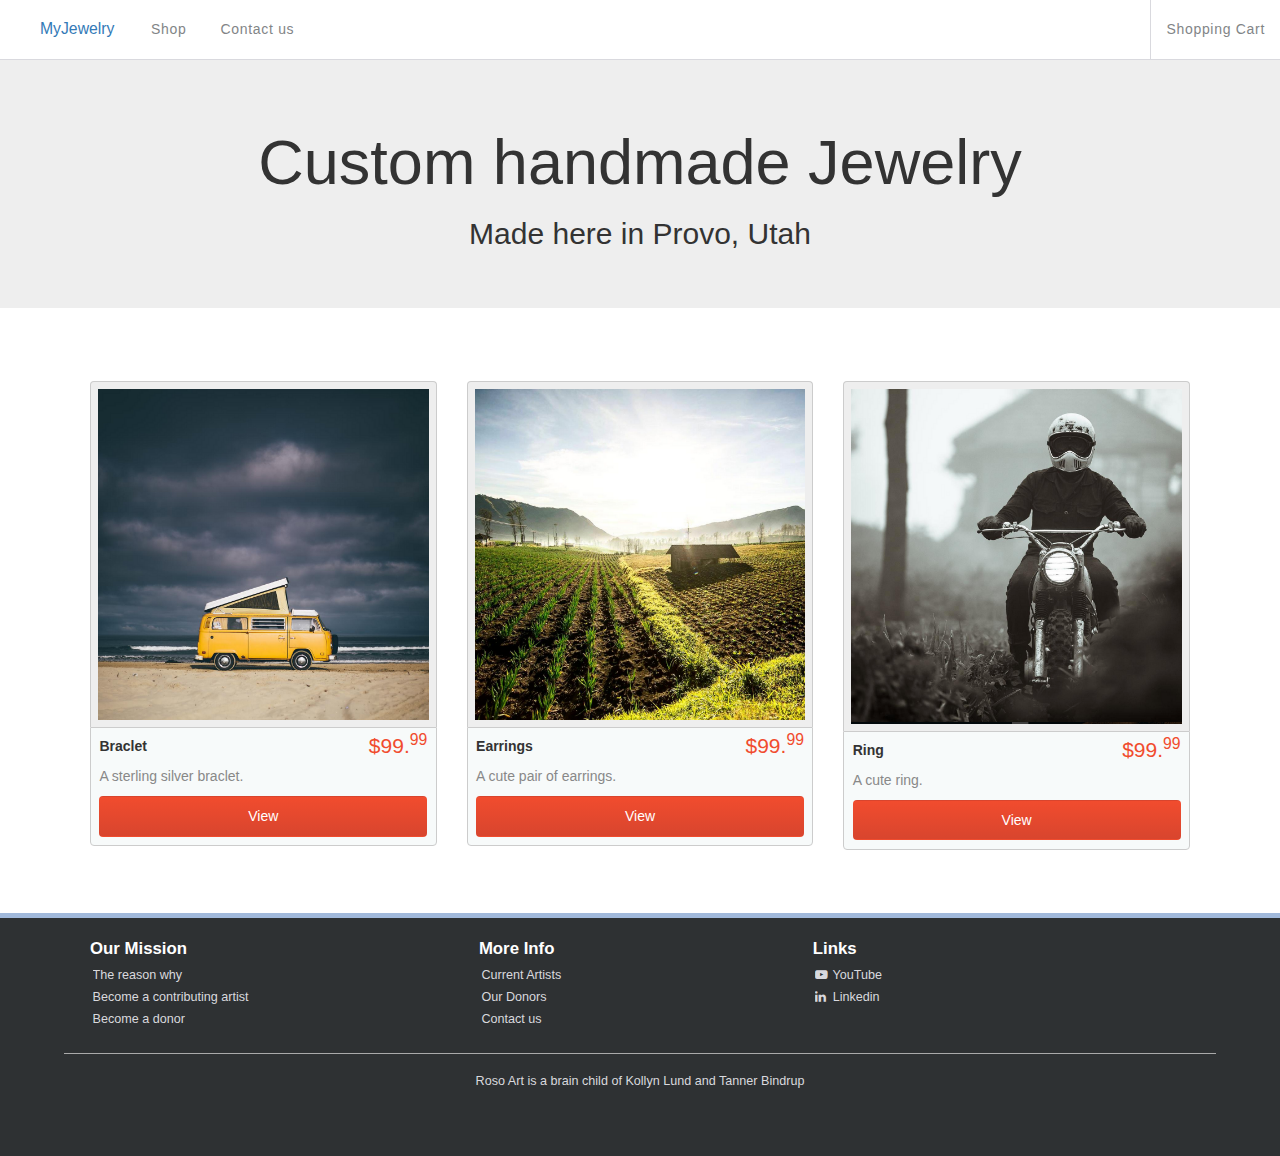
<file: index.html>
<!DOCTYPE html>
<html>
<head>
	<title>Stripe</title>
	<link href="sass/main.css" media="screen, projection" rel="stylesheet" type="text/css" />
	<link rel="stylesheet" href="https://maxcdn.bootstrapcdn.com/font-awesome/4.4.0/css/font-awesome.min.css">
	<link rel="stylesheet" href="https://maxcdn.bootstrapcdn.com/bootstrap/3.3.5/css/bootstrap.min.css">

</head>
<body>
	<header>
		<ul class="primary-menu">	
			<h1 class="site-logo">
				<a href="index.html">MyJewelry</a>
			</h1>
			<li class="primary-menu-link">
				<a href="gallery.html">Shop</a>
			</li>
			<li class="primary-menu-link">
				<a href="contact.html">Contact us</a>
			</li>
		</ul>
			<li class="primary-menu-link nav-cart">
				<a href="shoppingcart.html">Shopping Cart</a>
			</li>
			<div class="clearfix"></div>
	</header>

<div class="jumbotron">
  <h1>Custom handmade Jewelry</h1>
  <h2>Made here in Provo, Utah</h2>
<!--   <h2><button type="button" class="btn btn-primary btn-lg">Learn About Our Vision</button></h2> -->
</div>

<div class="wrapper">

	<div class="col-sm-12 product-container">
		
	</div>

	<div class="row">


     <div class="col-sm-4 product-container">
			<div class="product-header">
				<img class="thumb-img" src="img/aaron-1.png" alt="Crazy Pic By Aaron Brimhall">
			</div>

			<div class="product-main">
				<div class="product-info">
					<div class="top-line">
						<p class="artist-name">Braclet</p>
						<div class="price">$99.<sup>99</sup></div>
						<div class="clearfix"></div>
					</div>

					<p class="description">A sterling silver braclet.</p>			

					<a href="product.html"><button class="btn" id="btn-add-to-cart-mobile">View</button></a>
	
				</div>
			</div>
		</div>


     <div class="col-sm-4 product-container">
			<div class="product-header">
				<img class="thumb-img" src="img/aaron-2.png" alt="Crazy Pic By Aaron Brimhall">
			</div>

			<div class="product-main">
				<div class="product-info">
					<p class="artist-name">Earrings</p><span class="price">$99.<sup>99</sup></span>
					<p class="description">A cute pair of earrings. </p>
					
					<a href="product.html"><button class="btn" id="btn-add-to-cart-mobile">View</button></a>

				</div>
			</div>
		</div>


     <div class="col-sm-4 product-container">
			<div class="product-header">
				<img class="thumb-img" src="img/aaron-3.png" alt="Crazy Pic By Aaron Brimhall">
			</div>

			<div class="product-main">
				<div class="product-info">
					<p class="artist-name">Ring</p><span class="price">$99.<sup>99</sup></span>
					<p class="description">A cute ring. </p>
					
					<a href="product.html"><button class="btn" id="btn-add-to-cart-mobile">View</button></a>

				</div>
			</div>
		</div>




	</div>

</div>
















<div class="footer-wrapper">
    <div class="footer">
    	<div class="column-left footer-column">
			<h3 class="footer-title">Our Mission</h3>
			<p><a href="index.php">The reason why</a></p>
			<p><a href="index.php">Become a contributing artist</a></p>
			<p><a href="index.php">Become a donor</a></p>
			<p><a href="index.php"></a></p>
		</div>

		<div class="column-center footer-column">
			<h3 class="footer-title">More Info</h3>
			<p><a href="index.php">Current Artists</a></p>
			<p><a href="index.php">Our Donors</a></p>			
			<p><a href="index.php">Contact us</a></p>

		</div>


		<div class="column-right footer-column">
			<h3 class="footer-title">Links</h3>
			<p><a href="https://www.youtube.com/user/fireboxstove"><i class="fa fa-youtube-play"></i> YouTube</a></p>
			<p><a href="https://www.linkedin.com/pub/byu-technology-transfer/82/48b/a97"><i class="fa fa-linkedin"></i> Linkedin</a></p>
		</div>
    </div>
    <p id="copyright">Roso Art is a brain child of Kollyn Lund and Tanner Bindrup</p>
</div>





<script src="https://ajax.googleapis.com/ajax/libs/jquery/1.11.3/jquery.min.js"></script>
<script src="js/jquery.js" type="text/javascript" charset="utf-8"></script>


</body>
</html>
</file>
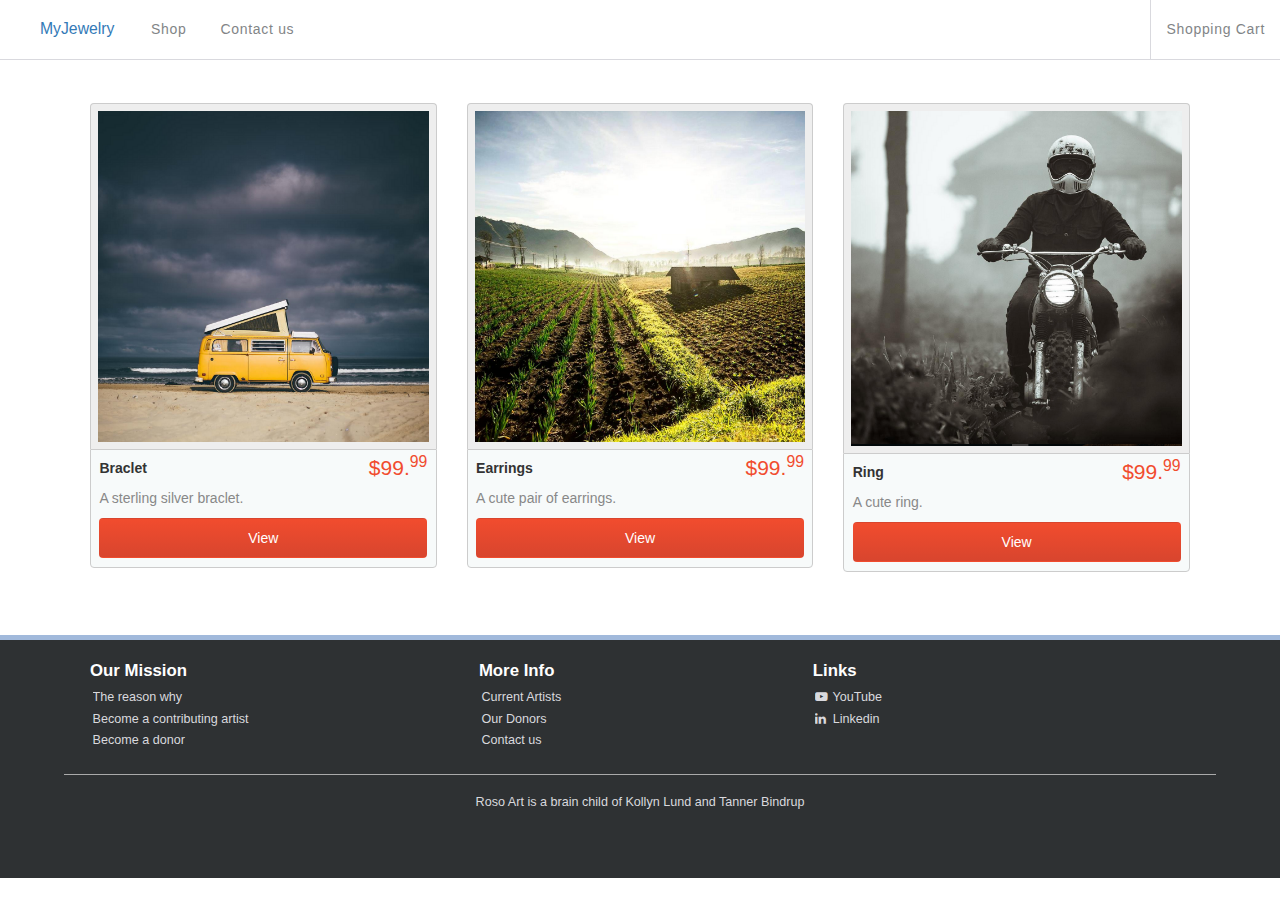
<file: gallery.html>
<!DOCTYPE html>
<html>
<head>
	<title>Roso Art</title>
	<link href="sass/main.css" media="screen, projection" rel="stylesheet" type="text/css" />
	<link rel="stylesheet" href="https://maxcdn.bootstrapcdn.com/font-awesome/4.4.0/css/font-awesome.min.css">
	<link rel="stylesheet" href="https://maxcdn.bootstrapcdn.com/bootstrap/3.3.5/css/bootstrap.min.css">

</head>
<body>
	<header>
		<ul class="primary-menu">	
			<h1 class="site-logo">
				<a href="index.html">MyJewelry</a>
			</h1>
			<li class="primary-menu-link">
				<a href="gallery.html">Shop</a>
			</li>
			<li class="primary-menu-link">
				<a href="contact.html">Contact us</a>
			</li>
		</ul>
			<li class="primary-menu-link nav-cart">
				<a href="shoppingcart.html">Shopping Cart</a>
			</li>
			<div class="clearfix"></div>
	</header>

<div class="wrapper">

	<div class="col-sm-12 product-container">
		
	</div>

	<div class="row">



     <div class="col-sm-4 product-container">
			<div class="product-header">
				<img class="thumb-img" src="img/aaron-1.png" alt="Crazy Pic By Aaron Brimhall">
			</div>

			<div class="product-main">
				<div class="product-info">
					<div class="top-line">
						<p class="artist-name">Braclet</p>
						<div class="price">$99.<sup>99</sup></div>
						<div class="clearfix"></div>
					</div>

					<p class="description">A sterling silver braclet.</p>			

					<a href="product.html"><button class="btn" id="btn-add-to-cart-mobile">View</button></a>
	
				</div>
			</div>
		</div>


     <div class="col-sm-4 product-container">
			<div class="product-header">
				<img class="thumb-img" src="img/aaron-2.png" alt="Crazy Pic By Aaron Brimhall">
			</div>

			<div class="product-main">
				<div class="product-info">
					<p class="artist-name">Earrings</p><span class="price">$99.<sup>99</sup></span>
					<p class="description">A cute pair of earrings. </p>
					
					<a href="product.html"><button class="btn" id="btn-add-to-cart-mobile">View</button></a>

				</div>
			</div>
		</div>


     <div class="col-sm-4 product-container">
			<div class="product-header">
				<img class="thumb-img" src="img/aaron-3.png" alt="Crazy Pic By Aaron Brimhall">
			</div>

			<div class="product-main">
				<div class="product-info">
					<p class="artist-name">Ring</p><span class="price">$99.<sup>99</sup></span>
					<p class="description">A cute ring. </p>
					
					<a href="product.html"><button class="btn" id="btn-add-to-cart-mobile">View</button></a>

				</div>
			</div>
		</div>




	</div>

</div>
















<div class="footer-wrapper">
    <div class="footer">
    	<div class="column-left footer-column">
			<h3 class="footer-title">Our Mission</h3>
			<p><a href="index.php">The reason why</a></p>
			<p><a href="index.php">Become a contributing artist</a></p>
			<p><a href="index.php">Become a donor</a></p>
			<p><a href="index.php"></a></p>
		</div>

		<div class="column-center footer-column">
			<h3 class="footer-title">More Info</h3>
			<p><a href="index.php">Current Artists</a></p>
			<p><a href="index.php">Our Donors</a></p>			
			<p><a href="index.php">Contact us</a></p>

		</div>


		<div class="column-right footer-column">
			<h3 class="footer-title">Links</h3>
			<p><a href="https://www.youtube.com/user/fireboxstove"><i class="fa fa-youtube-play"></i> YouTube</a></p>
			<p><a href="https://www.linkedin.com/pub/byu-technology-transfer/82/48b/a97"><i class="fa fa-linkedin"></i> Linkedin</a></p>
		</div>
    </div>
    <p id="copyright">Roso Art is a brain child of Kollyn Lund and Tanner Bindrup</p>
</div>





<script src="https://ajax.googleapis.com/ajax/libs/jquery/1.11.3/jquery.min.js"></script>
<script src="js/jquery.js" type="text/javascript" charset="utf-8"></script>


</body>
</html>
</file>
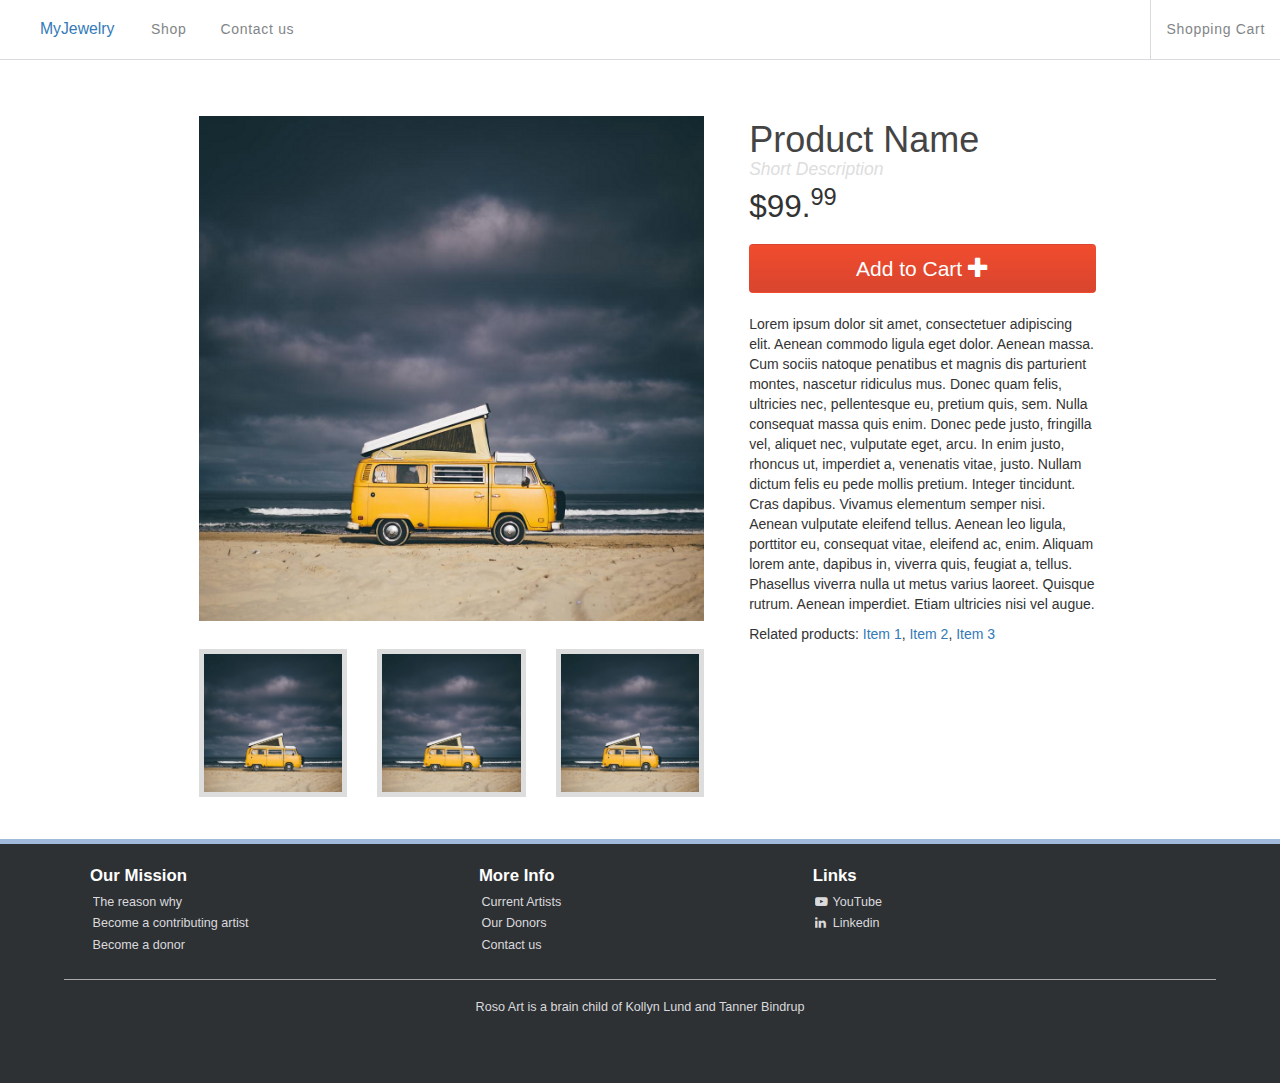
<file: product.html>
<!DOCTYPE html>
<html>
<head>
	<title>Roso Art</title>
	<link href="sass/main.css" media="screen, projection" rel="stylesheet" type="text/css" />
	<link rel="stylesheet" href="https://maxcdn.bootstrapcdn.com/font-awesome/4.4.0/css/font-awesome.min.css">
	<link rel="stylesheet" href="https://maxcdn.bootstrapcdn.com/bootstrap/3.3.5/css/bootstrap.min.css">

</head>
<body>
	<header>
		<ul class="primary-menu">	
			<h1 class="site-logo">
				<a href="index.html">MyJewelry</a>
			</h1>
			<li class="primary-menu-link">
				<a href="gallery.html">Shop</a>
			</li>
			<li class="primary-menu-link">
				<a href="contact.html">Contact us</a>
			</li>
		</ul>
			<li class="primary-menu-link nav-cart">
				<a href="shoppingcart.html">Shopping Cart</a>
			</li>
			<div class="clearfix"></div>
	</header>


<div class="wrapper" id="landing-page">


	<div class="row">
		<div class="col-sm-6 col-sm-offset-1">
			<div class="col-sm-12">
				<img class="product-image-main" src="img/aaron-1.png" alt="Crazy Pic By Aaron Brimhall">
			</div>
			<div class="col-sm-4">
				<img class="product-image-secondary" src="img/aaron-1.png" alt="Crazy Pic By Aaron Brimhall">
			</div>
			<div class="col-sm-4">
				<img class="product-image-secondary" src="img/aaron-1.png" alt="Crazy Pic By Aaron Brimhall">
			</div>
			<div class="col-sm-4">
				<img class="product-image-secondary" src="img/aaron-1.png" alt="Crazy Pic By Aaron Brimhall">
			</div>						
		</div>
		<div class="col-sm-4">
			<h1 class="product-name">Product Name</h1>
			<h3 class="product-short-description">Short Description</h3>
			<h3 class="product-price">$99.<sup>99</sup></h3>
			<a href="shoppingcart.html"><button type="submit" class="btn add-to-cart" > Add to Cart <span class="glyphicon glyphicon-plus"></span></button></a>
			<p class="product-description">Lorem ipsum dolor sit amet, consectetuer adipiscing elit. Aenean commodo ligula eget dolor. Aenean massa. Cum sociis natoque penatibus et magnis dis parturient montes, nascetur ridiculus mus. Donec quam felis, ultricies nec, pellentesque eu, pretium quis, sem. Nulla consequat massa quis enim. Donec pede justo, fringilla vel, aliquet nec, vulputate eget, arcu. In enim justo, rhoncus ut, imperdiet a, venenatis vitae, justo. Nullam dictum felis eu pede mollis pretium. Integer tincidunt. Cras dapibus. Vivamus elementum semper nisi. Aenean vulputate eleifend tellus. Aenean leo ligula, porttitor eu, consequat vitae, eleifend ac, enim. Aliquam lorem ante, dapibus in, viverra quis, feugiat a, tellus. Phasellus viverra nulla ut metus varius laoreet. Quisque rutrum. Aenean imperdiet. Etiam ultricies nisi vel augue. </p>

			<p>Related products: <a href="product.html">Item 1</a>, <a href="product.html">Item 2</a>, <a href="product.html">Item 3</a></p>

		</div>








	</div>

</div>
















<div class="footer-wrapper">
    <div class="footer">
    	<div class="column-left footer-column">
			<h3 class="footer-title">Our Mission</h3>
			<p><a href="index.php">The reason why</a></p>
			<p><a href="index.php">Become a contributing artist</a></p>
			<p><a href="index.php">Become a donor</a></p>
			<p><a href="index.php"></a></p>
		</div>

		<div class="column-center footer-column">
			<h3 class="footer-title">More Info</h3>
			<p><a href="index.php">Current Artists</a></p>
			<p><a href="index.php">Our Donors</a></p>			
			<p><a href="index.php">Contact us</a></p>

		</div>


		<div class="column-right footer-column">
			<h3 class="footer-title">Links</h3>
			<p><a href="https://www.youtube.com/user/fireboxstove"><i class="fa fa-youtube-play"></i> YouTube</a></p>
			<p><a href="https://www.linkedin.com/pub/byu-technology-transfer/82/48b/a97"><i class="fa fa-linkedin"></i> Linkedin</a></p>
		</div>
    </div>
    <p id="copyright">Roso Art is a brain child of Kollyn Lund and Tanner Bindrup</p>
</div>





<script src="https://ajax.googleapis.com/ajax/libs/jquery/1.11.3/jquery.min.js"></script>
<script src="js/jquery.js" type="text/javascript" charset="utf-8"></script>


</body>
</html>
</file>
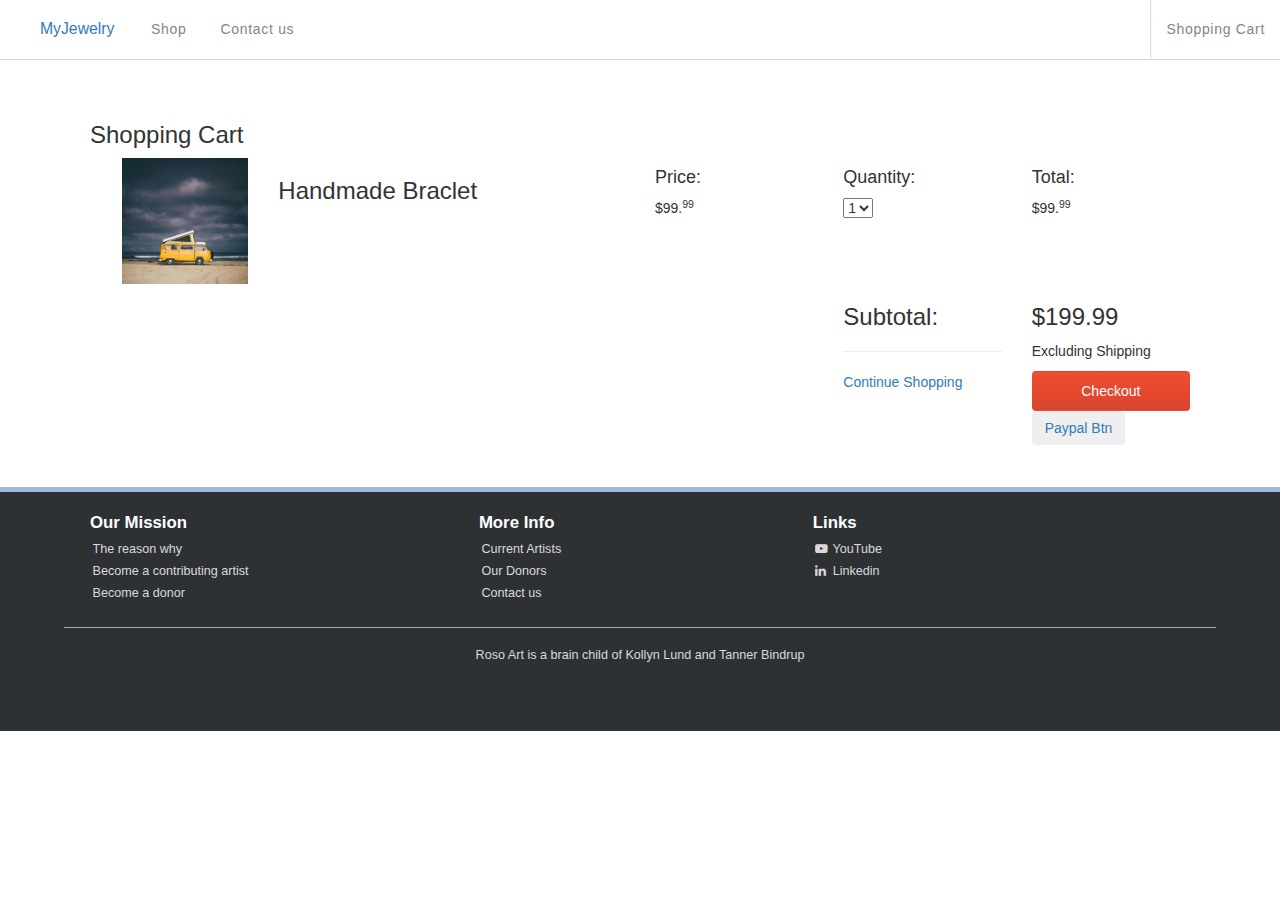
<file: shoppingcart.html>
<!DOCTYPE html>
<html>
<head>
	<title>Roso Art</title>
	<link href="sass/main.css" media="screen, projection" rel="stylesheet" type="text/css" />
	<link rel="stylesheet" href="https://maxcdn.bootstrapcdn.com/font-awesome/4.4.0/css/font-awesome.min.css">
	<link rel="stylesheet" href="https://maxcdn.bootstrapcdn.com/bootstrap/3.3.5/css/bootstrap.min.css">

	<script src="https://maxcdn.bootstrapcdn.com/bootstrap/3.3.5/js/bootstrap.min.js" integrity="sha512-K1qjQ+NcF2TYO/eI3M6v8EiNYZfA95pQumfvcVrTHtwQVDG+aHRqLi/ETn2uB+1JqwYqVG3LIvdm9lj6imS/pQ==" crossorigin="anonymous"></script>

</head>
<body>
	<header>
		<ul class="primary-menu">	
			<h1 class="site-logo">
				<a href="index.html">MyJewelry</a>
			</h1>
			<li class="primary-menu-link">
				<a href="gallery.html">Shop</a>
			</li>
			<li class="primary-menu-link">
				<a href="contact.html">Contact us</a>
			</li>
		</ul>
			<li class="primary-menu-link nav-cart">
				<a href="shoppingcart.html">Shopping Cart</a>
			</li>
			<div class="clearfix"></div>
	</header>


<div class="wrapper" id="shopping-cart">
	<div class="row">
		<div class="col-sm-12">
			<h3>Shopping Cart</h3>
		</div>
	</div>
	<div class="row">
		<div class="col-sm-2">
			<img class="product-image" src="img/aaron-1.png" alt="Crazy Pic By Aaron Brimhall">
		</div>
		<div class="col-sm-4">
			<h3>Handmade Braclet</h3>
		</div>
		<div class="col-sm-2">
			<h4>Price:</h4>
			<p>$99.<sup>99</sup></p>
  	</div>
		<div class="col-sm-2">
			<h4>Quantity:</h4>
			<select>
			  <option value="1">1</option>
			  <option value="2">2</option>
			  <option value="3">3</option>
			  <option value="4">4</option>
			  <option value="5">5</option>
			  <option value="6">6</option>
			  <option value="0">0</option>
			</select>
  	</div>
		<div class="col-sm-1">
			<h4>Total:</h4>
			<p>$99.<sup>99</sup></p>
  	</div>  

  </div>
  <div class="row">
  	<div class="col-sm-2 col-sm-offset-8">
  		<h3>Subtotal:</h3>
  		<hr>
  		<a href="gallery.html"><p>Continue Shopping</a>
  	</div>
  	<div class="col-sm-2">
  		<h3>$199.99</h3>
  		<p>Excluding Shipping</p>
  		<a href="gallery.html"><button class="btn" id="btn-add-to-cart-mobile">Checkout</button></a>
  		<a href="gallery.html"><button class="btn">Paypal Btn</button></a>
  	</div>
  		
  		
  		
  	</div>

  </div>





</div>
















<div class="footer-wrapper">
    <div class="footer">
    	<div class="column-left footer-column">
			<h3 class="footer-title">Our Mission</h3>
			<p><a href="index.php">The reason why</a></p>
			<p><a href="index.php">Become a contributing artist</a></p>
			<p><a href="index.php">Become a donor</a></p>
			<p><a href="index.php"></a></p>
		</div>

		<div class="column-center footer-column">
			<h3 class="footer-title">More Info</h3>
			<p><a href="index.php">Current Artists</a></p>
			<p><a href="index.php">Our Donors</a></p>			
			<p><a href="index.php">Contact us</a></p>

		</div>


		<div class="column-right footer-column">
			<h3 class="footer-title">Links</h3>
			<p><a href="https://www.youtube.com/user/fireboxstove"><i class="fa fa-youtube-play"></i> YouTube</a></p>
			<p><a href="https://www.linkedin.com/pub/byu-technology-transfer/82/48b/a97"><i class="fa fa-linkedin"></i> Linkedin</a></p>
		</div>
    </div>
    <p id="copyright">Roso Art is a brain child of Kollyn Lund and Tanner Bindrup</p>
</div>





<script src="https://ajax.googleapis.com/ajax/libs/jquery/1.11.3/jquery.min.js"></script>
<script src="js/jquery.js" type="text/javascript" charset="utf-8"></script>


</body>
</html>
</file>
<file: sass/main.css>
header {
  width: 100%;
  border-bottom: solid 1px #d9d9de;
  display: block;
  background-color: white;
  margin-top: 0px; }

.site-logo {
  display: inline-block;
  margin: 0;
  margin-right: 1.125em;
  font-size: 100%;
  vertical-align: baseline;
  line-height: 30px;
  font-size: 1.125em;
  text-align: left;
  white-space: nowrap; }
  .site-logo img {
    height: 25px; }
  @media (max-width: 550px) {
    .site-logo {
      width: 100%;
      text-align: center;
      margin-left: 0px; } }
  @media (max-width: 550px) {
    .site-logo {
      display: block;
      margin: .5em auto;
      padding: 1em !important;
      width: 100%; } }

.primary-menu {
  width: 68%;
  margin: 0px 0px 0px 0px;
  display: inline-block; }
  @media (max-width: 550px) {
    .primary-menu {
      padding-left: 0px;
      width: 100%; } }

.primary-menu li {
  z-index: 500;
  position: relative; }
  @media (max-width: 545px) {
    .primary-menu li {
      display: block;
      text-align: center;
      background-color: #222;
      width: 100vw;
      margin-left: 0px;
      border-bottom: 1px solid #ccc; } }

.nav-cart {
  float: right;
  border-left: 1px solid #d9d9de; }
  @media (max-width: 550px) {
    .nav-cart {
      float: none; } }
  @media (max-width: 545px) {
    .nav-cart {
      display: block;
      text-align: center;
      background-color: #222;
      width: 100vw;
      margin-left: 0px;
      border-bottom: 1px solid #ccc;
      border-left: none; } }

.primary-menu-link {
  display: inline-block; }

.primary-menu-link a {
  padding: 19px 15px 20px 15px;
  color: #828587;
  display: inline-block;
  font-size: 14px;
  font-weight: 500;
  letter-spacing: .05em; }
  .primary-menu-link a:hover {
    background: #f7fafa;
    text-decoration: none; }
  @media (max-width: 545px) {
    .primary-menu-link a {
      color: #d9d9de;
      padding: 1.25em; }
      .primary-menu-link a:hover {
        background-color: transparent;
        color: white; } }

.btn-group-jumbotron {
  margin-left: 30%;
  margin-right: auto;
  display: block; }

.footer-wrapper {
  background: #0A497F;
  background-color: #2e3133;
  padding-top: .4em;
  color: #a5a5a5;
  border-top: 5px solid #8cc1c1;
  border-top: 5px solid #A1B9DB;
  padding-bottom: 2em; }

.footer {
  /* NEW, Spec - Firefox, Chrome, Opera */
  max-width: 1100px;
  width: 90%;
  margin: 0 auto;
  margin-left: auto;
  margin-right: auto; }
  @media (max-width: 670px) {
    .footer {
      display: block !important; } }

.column-left {
  width: 35%; }
  .column-left p {
    margin-bottom: .125em !important; }

.column-right {
  width: 31%; }
  .column-right p {
    margin-bottom: .125em !important; }

.column-center {
  width: 30%; }
  .column-center p {
    margin-bottom: .125em !important; }

.footer-column {
  margin-top: 0px;
  color: #6b6a69;
  display: inline-block;
  margin: auto;
  vertical-align: top;
  font-size: 1em; }
  @media (max-width: 670px) {
    .footer-column {
      display: block !important;
      width: 100% !important;
      padding: 0px 10px 10px 10px;
      font-size: .9em;
      height: auto; } }

.footer ul {
  margin: 0;
  padding: 0;
  float: left; }

.footer ul li {
  margin: 0;
  padding: 0;
  list-style: none;
  display: inline-block;
  text-transform: lowercase; }

.footer ul li:after {
  content: " | "; }

.footer ul li:last-child:after {
  content: ""; }

.footer p {
  margin: 0;
  text-align: left;
  padding-right: 3px;
  font-size: .9em;
  white-space: nowrap;
  overflow: hidden;
  text-overflow: ellipsis; }
  .footer p:hover {
    overflow: inherit;
    white-space: inherit; }

.footer-title {
  margin: 1em 10px .5em 0px;
  font-weight: 600;
  color: #595857;
  color: white;
  font-size: 1.2em; }

.footer-column p {
  margin-left: 5px; }

.footer-column li {
  margin-left: 5px;
  font-size: .9em;
  white-space: nowrap;
  overflow: hidden;
  text-overflow: ellipsis;
  margin-bottom: .2em; }
  .footer-column li:hover {
    overflow: inherit;
    white-space: inherit; }

.footer a {
  color: #d9d9de;
  text-decoration: none; }
  .footer a:hover {
    text-decoration: none !important;
    color: white; }

.footer p {
  margin: .3em .2em;
  font-weight: 200; }

.footer li:first-child a {
  margin-left: 4px; }

.footer a:hover, .footer a:active {
  text-decoration: underline; }

#copyright {
  text-align: center;
  color: #d9d9de;
  font-size: .9em;
  display: block;
  width: 90%;
  margin: 1.5em auto;
  border-top: 1px solid #aaa;
  padding: 1.5em 0px; }
  #copyright a {
    color: #6b6a69;
    text-decoration: none; }
    #copyright a:hover {
      text-decoration: underline; }

a[href="https://www.youtube.com/user/fireboxstove"] i {
  width: 1.1em; }

a[href="https://www.linkedin.com/pub/byu-technology-transfer/82/48b/a97"] i {
  width: 1.1em; }

#success_message {
  display: none; }

.btn-send-message {
  background-color: #f14c2e; }

.input-group {
  width: 100%; }

#send-email {
  width: 100%; }

.form {
  margin: 0em auto;
  width: 40%; }
  @media (max-width: 900px) {
    .form {
      width: 60%; } }
  @media (max-width: 500px) {
    .form {
      width: 70%; } }
  @media (max-width: 400px) {
    .form {
      width: 90%; } }

.form-horizontal .control-label {
  padding-top: .7em !important;
  font-size: 1.2em !important;
  font-weight: 200 !important; }

.form-control {
  padding: 1.5em .9em !important; }

textarea.form-control {
  height: 8em !important; }

#btn-positive-submit {
  display: inline-block !important;
  background: #f14c2e;
  background: -moz-linear-gradient(top, #f14c2e 0%, #d8452e 100%);
  background: -webkit-gradient(linear, left top, left bottom, color-stop(0%, #f14c2e), color-stop(100%, #d8452e));
  background: -webkit-linear-gradient(top, #f14c2e 0%, #d8452e 100%);
  background: -o-linear-gradient(top, #f14c2e 0%, #d8452e 100%);
  background: -ms-linear-gradient(top, #f14c2e 0%, #d8452e 100%);
  background: linear-gradient(to bottom, #f14c2e 0%, #d8452e 100%);
  color: white;
  width: 100%;
  text-align: center;
  padding: .5em;
  font-size: 1.5em;
  margin: 0 auto; }
  #btn-positive-submit:hover {
    color: white !important;
    background: #d62d0e; }

@media (max-width: 870px) {
  .product-container {
    padding-right: 5px !important;
    padding-left: 5px !important; } }

@media (max-width: 870px) {
  .cart-container {
    padding-right: 5px !important;
    padding-left: 5px !important; } }

.shopping-cart {
  background-color: #f7fafa;
  border: 1px solid #ccc;
  border-radius: 6px;
  padding: .6em; }

#paypal-btn {
  width: 100%; }

#paypal {
  height: 41px; }

.shopping-cart-title {
  border-bottom: 2px solid #ddd;
  padding-bottom: .5em; }

.product-header {
  width: 100%;
  border-top-right-radius: 4px;
  border-top-left-radius: 4px;
  border: 1px solid #ccc;
  border-bottom: none;
  padding: .5em;
  background-color: #eee;
  max-width: 100%; }

.thumb-img {
  width: 100%;
  height: auto; }

.product-main {
  background-color: #f7fafa;
  border: 1px solid #ccc;
  border-radius: 4px;
  border-top-right-radius: 0px;
  border-top-left-radius: 0px;
  padding: .6em;
  margin-bottom: 1.5em;
  width: 100% !important; }

.product-main-row {
  width: 100%; }

.product-name {
  display: inline-block;
  margin-top: 0px;
  width: 50%;
  color: #444;
  padding-left: .25em;
  margin-top: 9px; }
  @media (max-width: 550px) {
    .product-name {
      display: inline-block;
      width: 70%; } }
  @media (max-width: 400px) {
    .product-name {
      font-size: 1.25em; } }

.product-price-add {
  float: right; }
  @media (max-width: 550px) {
    .product-price-add {
      float: none;
      display: block;
      width: 100%; } }

.price {
  display: inline-block;
  margin-top: -5px;
  padding-left: .5em;
  font-size: 1.5em;
  float: right;
  font-weight: 300;
  color: #f14c2e; }
  @media (max-width: 400px) {
    .price {
      font-size: 1.75em; } }

#btn-add-to-cart {
  display: inline-block;
  background: #f14c2e;
  background: -moz-linear-gradient(top, #f14c2e 0%, #d8452e 100%);
  background: -webkit-gradient(linear, left top, left bottom, color-stop(0%, #f14c2e), color-stop(100%, #d8452e));
  background: -webkit-linear-gradient(top, #f14c2e 0%, #d8452e 100%);
  background: -o-linear-gradient(top, #f14c2e 0%, #d8452e 100%);
  background: -ms-linear-gradient(top, #f14c2e 0%, #d8452e 100%);
  background: linear-gradient(to bottom, #f14c2e 0%, #d8452e 100%);
  color: white;
  text-align: center;
  margin: 0 auto;
  float: right;
  position: relative;
  top: 5px; }
  #btn-add-to-cart:hover {
    color: white !important;
    background: #e93110; }
  @media (max-width: 550px) {
    #btn-add-to-cart {
      display: none; } }

#btn-add-to-cart-mobile {
  background: #f14c2e;
  background: -moz-linear-gradient(top, #f14c2e 0%, #d8452e 100%);
  background: -webkit-gradient(linear, left top, left bottom, color-stop(0%, #f14c2e), color-stop(100%, #d8452e));
  background: -webkit-linear-gradient(top, #f14c2e 0%, #d8452e 100%);
  background: -o-linear-gradient(top, #f14c2e 0%, #d8452e 100%);
  background: -ms-linear-gradient(top, #f14c2e 0%, #d8452e 100%);
  background: linear-gradient(to bottom, #f14c2e 0%, #d8452e 100%);
  color: white;
  text-align: center;
  margin: 0 auto;
  width: 100%;
  padding: .65em; }
  #btn-add-to-cart-mobile:hover {
    color: white !important;
    background: #d62d0e; }
  @media (max-width: 550px) {
    #btn-add-to-cart-mobile {
      display: block;
      float: none;
      width: 100%;
      margin-top: .5em; } }

#btn-more-info {
  display: block;
  text-shadow: 0 -1px 1px #8FA4C2;
  background: #d5d5d5;
  background: -moz-linear-gradient(top, #f14c2e 0%, #d8452e 100%);
  background: -webkit-gradient(linear, left top, left bottom, color-stop(0%, #f14c2e), color-stop(100%, #d8452e));
  background: -webkit-linear-gradient(top, #f14c2e 0%, #d8452e 100%);
  background: -o-linear-gradient(top, #f14c2e 0%, #d8452e 100%);
  background: -ms-linear-gradient(top, #f14c2e 0%, #d8452e 100%);
  background: linear-gradient(to bottom, #a1b9db 0%, #8fa4c2 100%);
  color: #fff !important;
  text-align: center;
  padding: 6px 12px;
  margin-left: 1em;
  margin-bottom: 1em; }
  #btn-more-info:hover {
    color: #fff !important;
    background: #8da3c1; }
  @media (max-width: 550px) {
    #btn-more-info {
      position: static;
      display: block;
      padding: .65em;
      float: none;
      width: 100%;
      margin-top: .5em;
      margin-left: 0em;
      margin-bottom: 0em; } }

.description {
  margin-top: 0em;
  width: 100%;
  margin-right: 0px;
  display: inline-block;
  color: #888; }

.artist-name {
  margin-top: 0em;
  margin-right: 0px;
  display: inline-block;
  font-weight: bold; }

.product-info {
  width: 100%; }

.product-image {
  display: inline-block;
  width: 40%;
  margin: 0 auto;
  text-align: center;
  min-width: 9em;
  float: right; }

#landing-page .product-image-main {
  width: 100%;
  margin-bottom: 2em;
  margin-top: 1em; }
#landing-page .product-image-secondary {
  width: 100%;
  border: 5px solid #ddd; }
#landing-page .product-name {
  margin-left: 0px;
  text-align: left;
  padding-left: 0px;
  margin-bottom: 0px;
  width: 100%;
  margin-top: .5em; }
#landing-page .product-short-description {
  margin-top: 0px;
  color: #ddd;
  font-style: italic;
  font-size: 1.25em; }
#landing-page .product-price {
  font-size: 2.25em;
  display: inline; }
#landing-page .add-to-cart {
  background: #f14c2e;
  background: -moz-linear-gradient(top, #f14c2e 0%, #d8452e 100%);
  background: -webkit-gradient(linear, left top, left bottom, color-stop(0%, #f14c2e), color-stop(100%, #d8452e));
  background: -webkit-linear-gradient(top, #f14c2e 0%, #d8452e 100%);
  background: -o-linear-gradient(top, #f14c2e 0%, #d8452e 100%);
  background: -ms-linear-gradient(top, #f14c2e 0%, #d8452e 100%);
  background: linear-gradient(to bottom, #f14c2e 0%, #d8452e 100%);
  color: white;
  text-align: center;
  margin: 1em auto;
  width: 100%;
  padding: .4em;
  font-size: 1.5em; }
  #landing-page .add-to-cart:hover {
    color: white !important;
    background: #d62d0e; }
  @media (max-width: 550px) {
    #landing-page .add-to-cart {
      display: block;
      float: none;
      width: 100%;
      margin-top: .5em; } }

.clearfix:after {
  content: ".";
  visibility: hidden;
  display: block;
  height: 0;
  clear: both; }

body {
  background-color: #eee;
  font-family: Arial;
  background-repeat: no-repeat;
  background-size: cover;
  background-blend-mode: normal;
  margin: 0px; }

h1 {
  color: #0f2105;
  text-align: center;
  margin-top: 5em; }

h2 {
  text-align: center; }

.page-title {
  margin-top: 0em;
  width: 100vw;
  padding: 1.25em 0 0em 0;
  color: #6d6e70;
  font-weight: 800; }

.page-text {
  text-align: center; }

h6 {
  color: #0f2105;
  font-size: 1.25em;
  text-align: center;
  margin-top: 5em; }

a {
  text-decoration: none; }

.wrapper {
  padding-top: 3em;
  max-width: 1100px;
  width: 90%;
  margin: 0 auto;
  padding-bottom: 3em; }

#wrapper {
  max-width: 1100px;
  width: 90%;
  margin: 0 auto; }
  #wrapper input, #wrapper button {
    margin: 0 auto;
    border-radius: 4px;
    padding: .5em; }

.hidden {
  display: none; }

form {
  text-align: center; }

input[placeholder="you@yours.com"], button[type="reset"] {
  display: inline;
  margin: 0px;
  border: none;
  padding: 1em !important;
  font-size: 1.2em; }

button[type="reset"] {
  position: relative;
  left: -5px;
  border-top-left-radius: 0px !important;
  border-bottom-left-radius: 0px !important;
  border-top-right-radius: 4px !important;
  border-bottom-right-radius: 4px !important;
  border: none;
  background-color: #f14c2e;
  color: #fff; }
  button[type="reset"]:hover {
    cursor: pointer; }
  button[type="reset"]:active {
    outline: none !important; }

input[placeholder="you@yours.com"] {
  color: #f7f5f2;
  background: #4d4e4f;
  border-top-right-radius: 0px !important;
  border-bottom-right-radius: 0px !important;
  border-top-left-radius: 4px !important;
  border-bottom-left-radius: 4px !important; }

.snow {
  background-image: url("img/blizzard.jpeg");
  z-index: 1000; }

footer {
  background-color: #f2f2f2;
  padding-top: 1.5em;
  padding-bottom: 1.5em;
  text-align: center;
  position: fixed;
  bottom: 0px;
  color: #6d6e70;
  width: 100%; }

#overlay {
  background: rgba(0, 0, 0, 0.9);
  width: 100%;
  z-index: 2000;
  height: 100vw;
  position: absolute;
  top: 0;
  left: 0;
  display: none;
  text-align: center;
  -webkit-touch-callout: none;
  -webkit-user-select: none;
  -khtml-user-select: none;
  -moz-user-select: none;
  -ms-user-select: none;
  user-select: none; }

#overlay img {
  margin-top: 5%;
  width: 45%; }

#overlay p {
  color: white;
  margin-top: 2em; }
</file>
